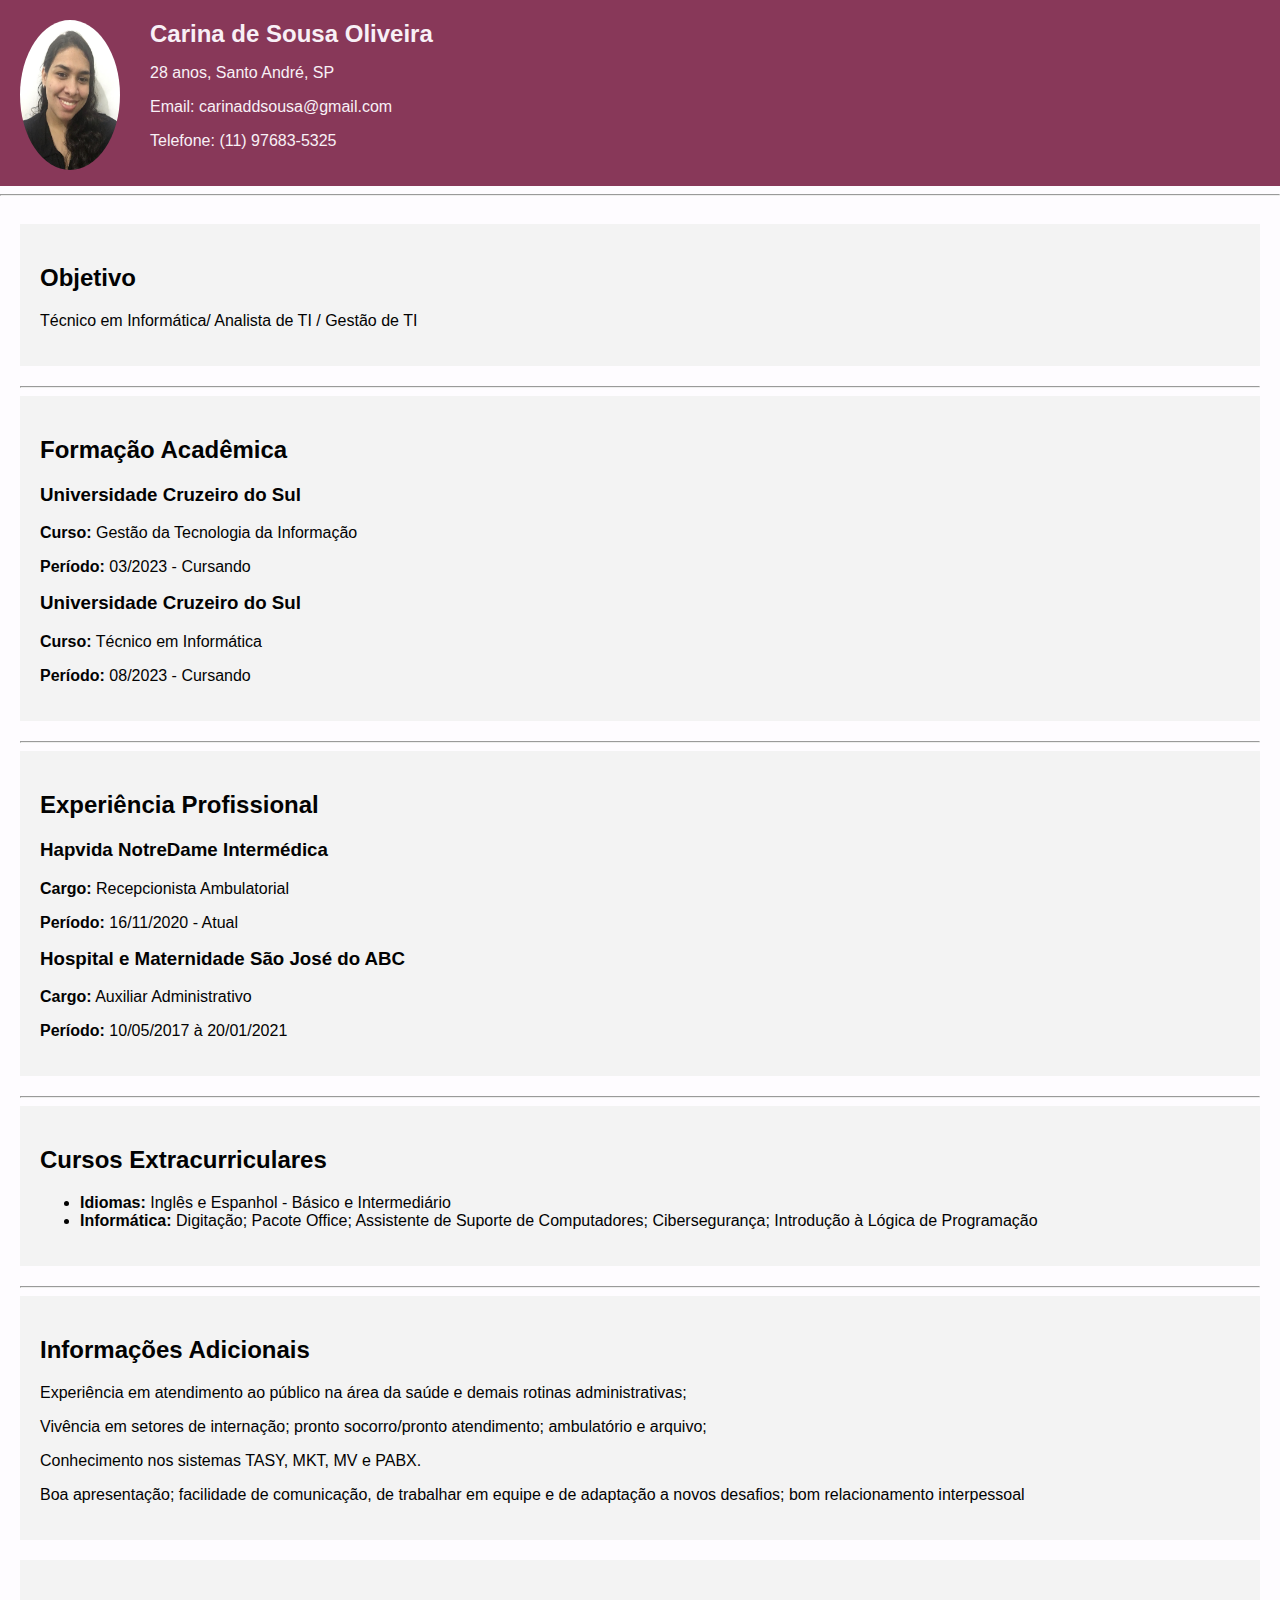
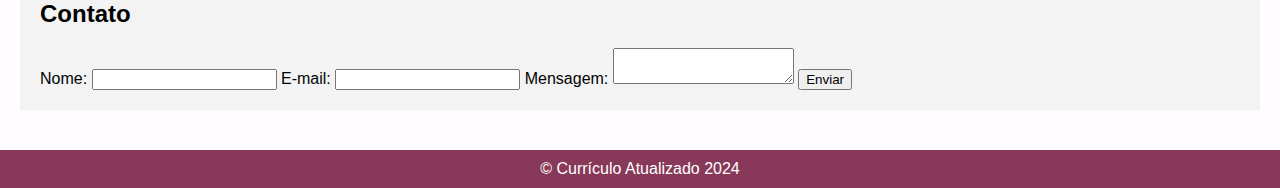
<file: index.html>
<!DOCTYPE html>
<html lang="pt-BR">
<head>
    <meta charset="UTF-8">
    <meta name="viewport" content="width=device-width, initial-scale=1.0">
    <title>Meu Currículo</title>
    <link rel="stylesheet" href="style.css">
</head>
<body>

<header>
    <img src="me.jpg" class="profile-img">
    
    <div class="header-info">
        <h1 class="animated-header">Carina de Sousa Oliveira</h1>
        <p>28 anos, Santo André, SP</p>
        <p>Email: carinaddsousa@gmail.com</p>
        <p>Telefone: (11) 97683-5325</p>
    </div>
</header>
<hr>

<main>
    <section id="objetivo" class="secao">
        <h2 class="animated-header">Objetivo</h2>
        <article>
            <p>Técnico em Informática/ Analista de TI / Gestão de TI</p>
        </article>
    </section>
    <hr>

    <section id="formacao" class="secao">
        <h2 class="animated-header">Formação Acadêmica</h2>
        <article>
            <h3>Universidade Cruzeiro do Sul</h3>
            <p><strong>Curso:</strong> Gestão da Tecnologia da Informação</p>
            <p><strong>Período:</strong> 03/2023 - Cursando</p>
            
            <h3>Universidade Cruzeiro do Sul</h3>
            <p><strong>Curso:</strong> Técnico em Informática</p>
            <p><strong>Período:</strong> 08/2023 - Cursando</p>
        </article>
    </section>
    <hr>

    <section id="experiencia" class="secao">
        <h2 class="animated-header">Experiência Profissional</h2>
        <article>
            <h3>Hapvida NotreDame Intermédica</h3>
            <p><strong>Cargo:</strong> Recepcionista Ambulatorial</p>
            <p><strong>Período:</strong> 16/11/2020 - Atual</p>
                    
            <h3>Hospital e Maternidade São José do ABC</h3>
            <p><strong>Cargo:</strong> Auxiliar Administrativo</p>
            <p><strong>Período:</strong> 10/05/2017 à 20/01/2021</p>
        </article>
    </section>
    <hr>

    <section id="cursos" class="secao">
        <h2 class="animated-header">Cursos Extracurriculares</h2>
        <ul>
            <li><strong>Idiomas:</strong> Inglês e Espanhol - Básico e Intermediário</li>
            <li><strong> Informática:</strong> Digitação; Pacote Office; Assistente de Suporte de Computadores;
            Cibersegurança; Introdução à Lógica de Programação</li>
        </ul>
    </section>
    <hr>

    <section id="habilidades" class="secao">
        <h2 class="animated-header">Informações Adicionais</h2>
        <article>
            <p>Experiência em atendimento ao público na área da saúde e demais rotinas administrativas;</p>
            <p>Vivência em setores de internação; pronto socorro/pronto atendimento; ambulatório e arquivo;</p>
            <p>Conhecimento nos sistemas TASY, MKT, MV e PABX.</p>
            <p>Boa apresentação; facilidade de comunicação, de trabalhar em equipe e de adaptação a novos desafios; bom relacionamento interpessoal</p>
        </article>
    </section>

    <section id="contato" class="secao">
        <h2 class="animated-header">Contato</h2>
        <form id="contactForm">
            <label for="nome">Nome:</label>
            <input type="text" id="nome" name="name" required>
            
            <label for="email">E-mail:</label>
            <input type="email" id="email" name="email" required>
            
            <label for="mensagem">Mensagem:</label>
            <textarea id="mensagem" name="message" required></textarea>
            
            <button type="submit">Enviar</button>
        </form>
    </section>
</main>

<script src="https://cdn.emailjs.com/dist/email.min.js"></script>
<script src="script.js"></script>

<footer>
    &copy; Currículo Atualizado 2024
</footer>

</body>
</html>
</file>
<file: style.css>
.animated-header {
    animation: fadeIn 2s ease-in-out;
}

@keyframes fadeIn {
    from {
        opacity: 0;
        transform: translateY(-20px);
    }
    to {
        opacity: 1;
        transform: translateY(0);
    }
}

.profile-img {
    width: 150px;
    height: 150px;
    border-radius: 50%;
    animation: zoomIn 2s ease-in-out;
    transition: transform 0.3s ease-in-out;
}

@keyframes zoomIn {
    from {
        transform: scale(0.5);
        opacity: 0;
    }
    to {
        transform: scale(1);
        opacity: 1;
    }
}

.profile-img:hover {
    transform: scale(1.1);
}

body {
    font-family: Arial, sans-serif;
    margin: 0;
    padding: 0;
    background-color: #fefcff;
    color: #020202;
    text-align: center; 
}


.profile-img {
    width: 100px; 
    float: left; 
    margin-right: 20px; 
}

.header-info {
    text-align: left;
    margin-left: 130px; 
}

header {
    background-color: #883859;
    color: #f8f0f6;
    padding: 20px;
}

header h1 {
    margin: 0;
    font-size: 24px; 
}

main {
    padding: 20px;
}

section {
    margin-bottom: 20px;
    text-align: left; 
    padding: 20px; 
    background-color: #f3f3f3; 
}

article h3 {
    margin-top: 0;
}

a {
    color: #0a0a0a;
    text-decoration: none;
}

a:hover {
    text-decoration: underline;
}

footer {
    background-color: #883859;
    color: #fff;
    padding: 10px;
}
</file>
